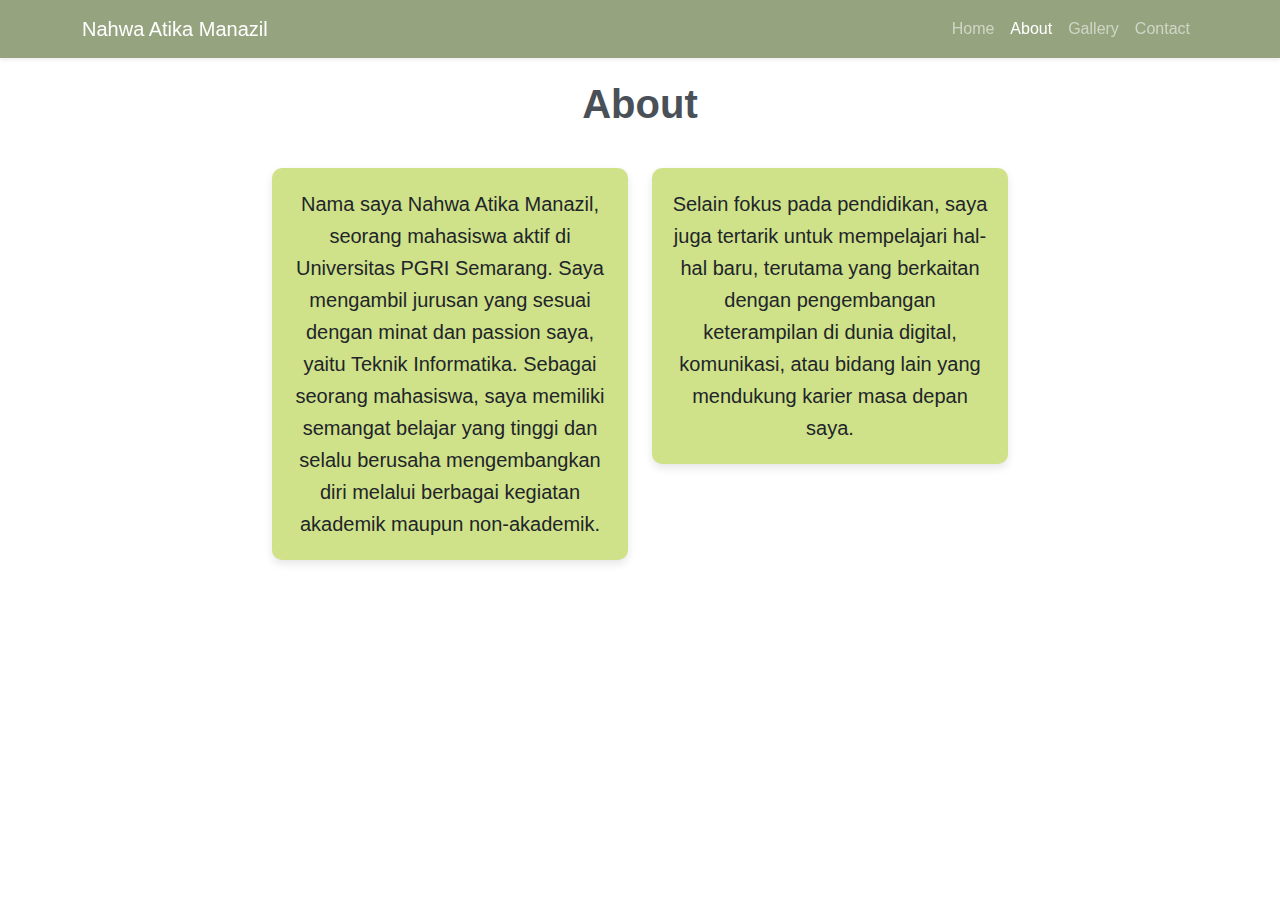
<file: about.html>
<!doctype html>
<html lang="en">
  <head>
    <meta charset="utf-8">
    <meta name="viewport" content="width=device-width, initial-scale=1">
    <link href="https://cdn.jsdelivr.net/npm/bootstrap@5.0.2/dist/css/bootstrap.min.css" rel="stylesheet" crossorigin="anonymous">
    <link rel="stylesheet" href="style.css" />
    <title>About | Nahwa Atika Manazil</title>
  </head>
  <body>
    <nav class="navbar navbar-expand-lg navbar-dark shadow bg-olive-green shadow-sm fixed-top" style="background-color: #95a37f;">
      <div class="container">
        <a class="navbar-brand" href="index.html">Nahwa Atika Manazil</a>
        <button class="navbar-toggler" type="button" data-bs-toggle="collapse" data-bs-target="#navbarNav">
          <span class="navbar-toggler-icon"></span>
        </button>
        <div class="collapse navbar-collapse" id="navbarNav">
          <ul class="navbar-nav ms-auto">
            <li class="nav-item"><a class="nav-link" href="index.html">Home</a></li>
            <li class="nav-item"><a class="nav-link active" href="about.html">About</a></li>
            <li class="nav-item"><a class="nav-link" href="gallery.html">Gallery</a></li>
            <li class="nav-item"><a class="nav-link" href="kontak.html">Contact</a></li>
          </ul>
        </div>
      </div>
    </nav>

    <section class="container my-5">
      <!-- Judul Halaman -->
      <h1 class="text-center">About</h1>
      
      <div class="row justify-content-center fs-5 text-center">
        <div class="col-md-4">
          <p class="text-box">
            Nama saya Nahwa Atika Manazil, seorang mahasiswa aktif di Universitas PGRI Semarang. 
            Saya mengambil jurusan yang sesuai dengan minat dan passion saya, yaitu Teknik Informatika. Sebagai seorang mahasiswa, saya memiliki semangat belajar yang 
            tinggi dan selalu berusaha mengembangkan diri melalui berbagai kegiatan akademik maupun non-akademik.
          </p> 
        </div>
        <div class="col-md-4">
          <p class="text-box">
            Selain fokus pada pendidikan, saya juga tertarik untuk mempelajari hal-hal baru, terutama yang 
            berkaitan dengan pengembangan keterampilan di dunia digital, komunikasi, atau bidang lain 
            yang mendukung karier masa depan saya.
          </p>
        </div>
      </div>
    </section>

    <script src="https://cdn.jsdelivr.net/npm/@popperjs/core@2.9.3/dist/umd/popper.min.js" crossorigin="anonymous"></script>
    <script src="https://cdn.jsdelivr.net/npm/bootstrap@5.0.2/dist/js/bootstrap.min.js" crossorigin="anonymous"></script>
  </body>
</html>
</file>
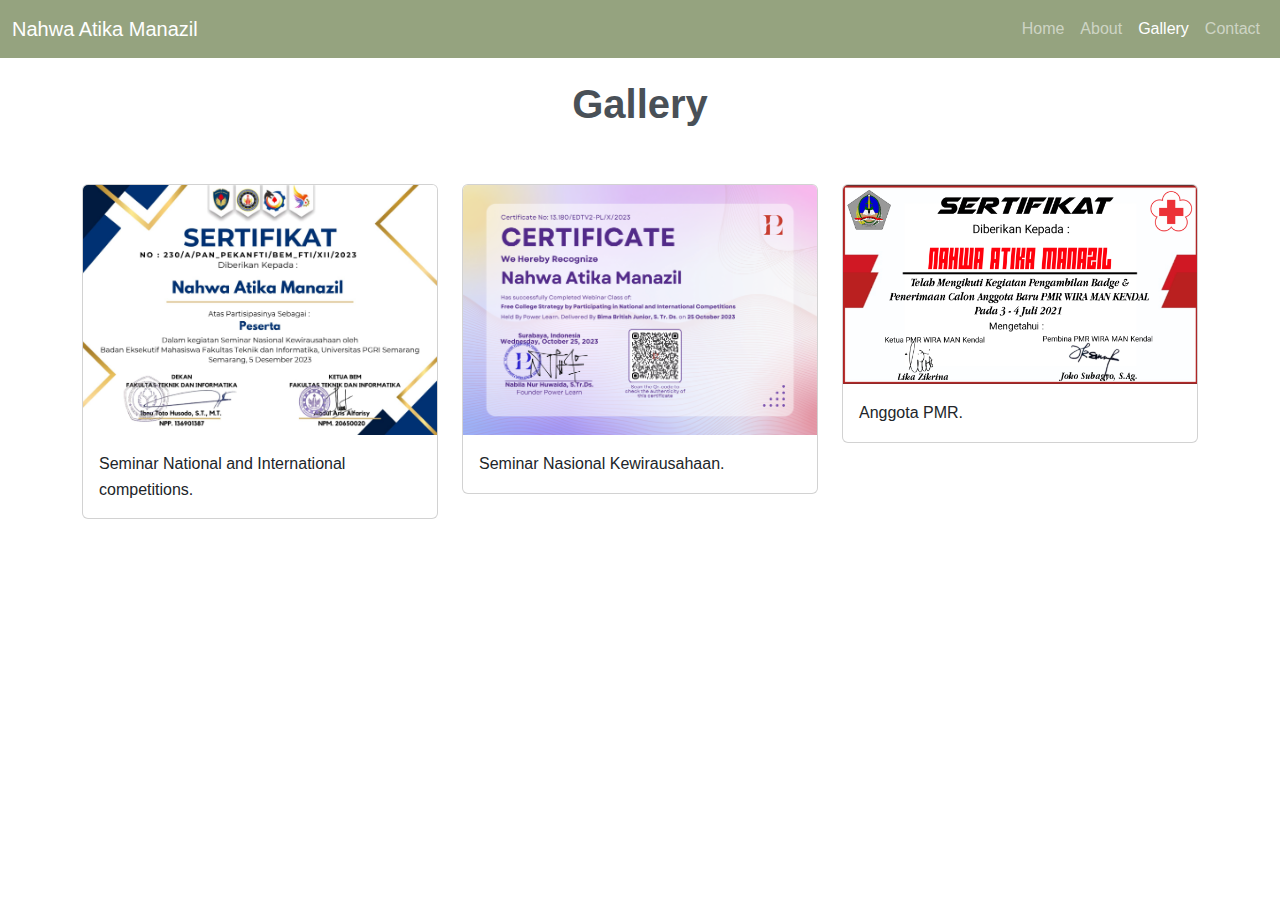
<file: gallery.html>
<!DOCTYPE html>
<html lang="en">
<head>
  <meta charset="UTF-8">
  <meta name="viewport" content="width=device-width, initial-scale=1.0">
  <title>Galeri - Nahwa Atika Manazil</title>
  <link href="https://cdn.jsdelivr.net/npm/bootstrap@5.0.2/dist/css/bootstrap.min.css" rel="stylesheet">
  <link rel="stylesheet" href="style.css">
</head>
<body>
  <!-- Navbar -->
  <nav class="navbar navbar-expand-lg navbar-dark bg-olive fixed-top">
    <div class="container-fluid">
      <a class="navbar-brand" href="#">Nahwa Atika Manazil</a>
      <button class="navbar-toggler" type="button" data-bs-toggle="collapse" data-bs-target="#navbarNav">
        <span class="navbar-toggler-icon"></span>
      </button>
      <div class="collapse navbar-collapse" id="navbarNav">
        <ul class="navbar-nav ms-auto">
          <li class="nav-item"><a class="nav-link" href="index.html">Home</a></li>
          <li class="nav-item"><a class="nav-link" href="about.html">About</a></li>
          <li class="nav-item"><a class="nav-link active" href="gallery.html">Gallery</a></li>
          <li class="nav-item"><a class="nav-link" href="kontak.html">Contact</a></li>
        </ul>
      </div>
    </div>
  </nav>

  <!-- Gallery Section -->
  <h1 class="text-center">Gallery</h1>
  <section id=" gallery ">

    <div class="container">
     <div class="row text-center mb-3">
       <div class="col">
       </div>
     </div>
     <div class="row g-4">
       <!-- Gambar 1 -->
       <div class="col-md-4 mb-3">
         <div class="card">
           <img src="img/gambar 1.jpg" class="card-img-top img-fluid" alt="Gallery 1" />
           <div class="card-body">
             <p class="card-text">Seminar National and International competitions.</p>
           </div>
         </div>
       </div>
     
       <!-- Gambar 2 -->
       <div class="col-md-4 mb-3">
         <div class="card">
           <img src="img/gambar 2.png" class="card-img-top img-fluid" alt="Gallery 2" />
           <div class="card-body">
             <p class="card-text">Seminar Nasional Kewirausahaan.</p>
           </div>
         </div>
       </div>
     
       <!-- Gambar 3 -->
       <div class="col-md-4 mb-3">
         <div class="card">
           <img src="img/gambar 3.jpg" class="card-img-top img-fluid" alt="Gallery 3" />
           <div class="card-body">
             <p class="card-text">Anggota PMR.</p>
           </div>
         </div>
       </div>
     </div>
     
     
 </section>
</file>
<file: style.css>
*
{
  margin : 0;
  padding:0;
  box-sizing: border-box;
  outline: 8px;;
  border:none;
  text-decoration: 0;
}
.header{
  background-color: #96c6a8;
  color: #95a37f;
  padding: 10px 20px;
  text-align: center;
}

body {
  margin-top: 80px; 
}
.text-box {
  background-color: #f8f9fa;
  padding: 20px; 
  border-radius: 10px; 
  box-shadow: 0 4px 8px rgba(0, 0, 0, 0.1);
}

body {
    font-family: Arial, sans-serif;
    line-height: 1.6;
  }

  body {
    margin-top: 80px; 
  }
  .text-box {
    background-color: #cfe189; 
    padding: 20px; 
    border-radius: 10px;
    box-shadow: 0 4px 8px rgba(0, 0, 0, 0.1); 
  }
  h1 {
    margin-bottom: 40px; 
    font-size: 2.5rem; 
    font-weight: bold;
    color: #495057; 
  }
  
  .navbar {
    background-color: #95a37f;
  }
  
  .jumbotron {
    padding: 10rem 1rem;
    background-color: #b4b792;
    color: #fff;
  }
  
  .jumbotron img {
    border: 5px solid #fff;
    box-shadow: 0 4px 6px rgba(0, 0, 0, 0.1);
  }
  
  .jumbotron h1 {
    font-size: 2.5rem;
    margin-top: 1rem;
  }
  
  .about-section {
    padding: 4rem 1rem;
    background-color: #b4b792;
  }

    about-content {
      display: flex;
      justify-content: space-around;
      gap: 20px;
    }

    about-content {
      display: flex;
      justify-content: space-around;
      gap: 20px;
    }
  

  
  .gallery {
    background-color: #b4b792
    padding: 4rem 1rem;
  }
  
  .gallery img {
    border-radius: 10px;
    box-shadow: 0 4px 6px rgba(0, 0, 0, 0.1);
  }
  
  .contact {
    background-color: #eef2f3;
    padding: 4rem 1rem;
  }
  
  .contact form {
    max-width: 600px;
    margin: 0 auto;
  }
  

  .contact .btn {
    background-color: #77815c;
    border: none;
    color: white;
  }

  .contact .btn:hover {
    background-color: #5d6b48;
  }
  form button.btn-primary {
    background-color: #77815c !important; /* Warna sage */
  }
  
  footer {
    background-color: #b4b792;
    color: white;
    text-align: center;
    padding: 1rem;
    margin-top: 2rem;
  }
</file>
